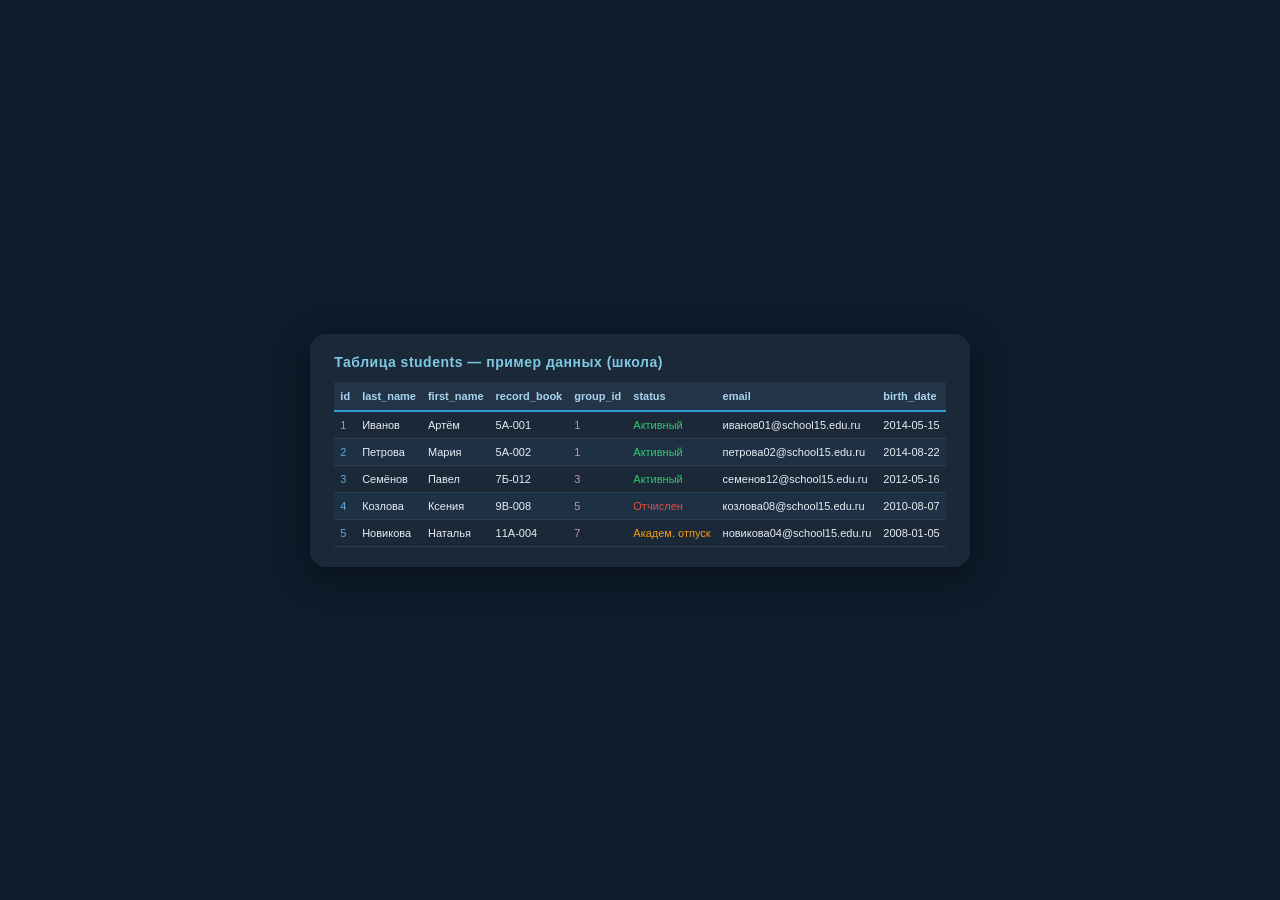
<file: presentation/students-table-example.html>
<!DOCTYPE html>
<html lang="ru">
<head>
    <meta charset="UTF-8">
    <title>Пример таблицы students</title>
    <style>
        * { box-sizing: border-box; margin: 0; padding: 0; }
        body {
            font-family: 'Segoe UI', Arial, sans-serif;
            background: #0d1b2a;
            display: flex;
            align-items: center;
            justify-content: center;
            min-height: 100vh;
            padding: 24px;
        }
        .card {
            background: #1b2838;
            border-radius: 16px;
            padding: 20px 24px;
            box-shadow: 0 8px 32px rgba(0,0,0,0.4);
            max-width: 920px;
        }
        h3 {
            color: #7ec8e3;
            font-size: 14px;
            font-weight: 600;
            margin-bottom: 12px;
            letter-spacing: 0.5px;
        }
        table {
            width: 100%;
            border-collapse: collapse;
            font-size: 11px;
            color: #e8edf2;
        }
        thead th {
            background: #243447;
            color: #a8d4f0;
            padding: 8px 6px;
            text-align: left;
            font-weight: 600;
            border-bottom: 2px solid #3498db;
            white-space: nowrap;
        }
        tbody td {
            padding: 7px 6px;
            border-bottom: 1px solid #2a3f55;
            white-space: nowrap;
        }
        tbody tr:nth-child(even) { background: #1e3044; }
        tbody tr:hover { background: #253a50; }
        .status-active { color: #2ecc71; }
        .status-expelled { color: #e74c3c; }
        .status-leave { color: #f39c12; }
        .pk { color: #5dade2; }
        .fk { color: #bb8fce; }
    </style>
</head>
<body>
    <div class="card">
        <h3>Таблица students — пример данных (школа)</h3>
        <table>
            <thead>
                <tr>
                    <th>id</th>
                    <th>last_name</th>
                    <th>first_name</th>
                    <th>record_book</th>
                    <th>group_id</th>
                    <th>status</th>
                    <th>email</th>
                    <th>birth_date</th>
                </tr>
            </thead>
            <tbody>
                <tr>
                    <td class="pk">1</td>
                    <td>Иванов</td>
                    <td>Артём</td>
                    <td>5А-001</td>
                    <td class="fk">1</td>
                    <td class="status-active">Активный</td>
                    <td>иванов01@school15.edu.ru</td>
                    <td>2014-05-15</td>
                </tr>
                <tr>
                    <td class="pk">2</td>
                    <td>Петрова</td>
                    <td>Мария</td>
                    <td>5А-002</td>
                    <td class="fk">1</td>
                    <td class="status-active">Активный</td>
                    <td>петрова02@school15.edu.ru</td>
                    <td>2014-08-22</td>
                </tr>
                <tr>
                    <td class="pk">3</td>
                    <td>Семёнов</td>
                    <td>Павел</td>
                    <td>7Б-012</td>
                    <td class="fk">3</td>
                    <td class="status-active">Активный</td>
                    <td>семенов12@school15.edu.ru</td>
                    <td>2012-05-16</td>
                </tr>
                <tr>
                    <td class="pk">4</td>
                    <td>Козлова</td>
                    <td>Ксения</td>
                    <td>9В-008</td>
                    <td class="fk">5</td>
                    <td class="status-expelled">Отчислен</td>
                    <td>козлова08@school15.edu.ru</td>
                    <td>2010-08-07</td>
                </tr>
                <tr>
                    <td class="pk">5</td>
                    <td>Новикова</td>
                    <td>Наталья</td>
                    <td>11А-004</td>
                    <td class="fk">7</td>
                    <td class="status-leave">Академ. отпуск</td>
                    <td>новикова04@school15.edu.ru</td>
                    <td>2008-01-05</td>
                </tr>
            </tbody>
        </table>
    </div>
</body>
</html>
</file>
